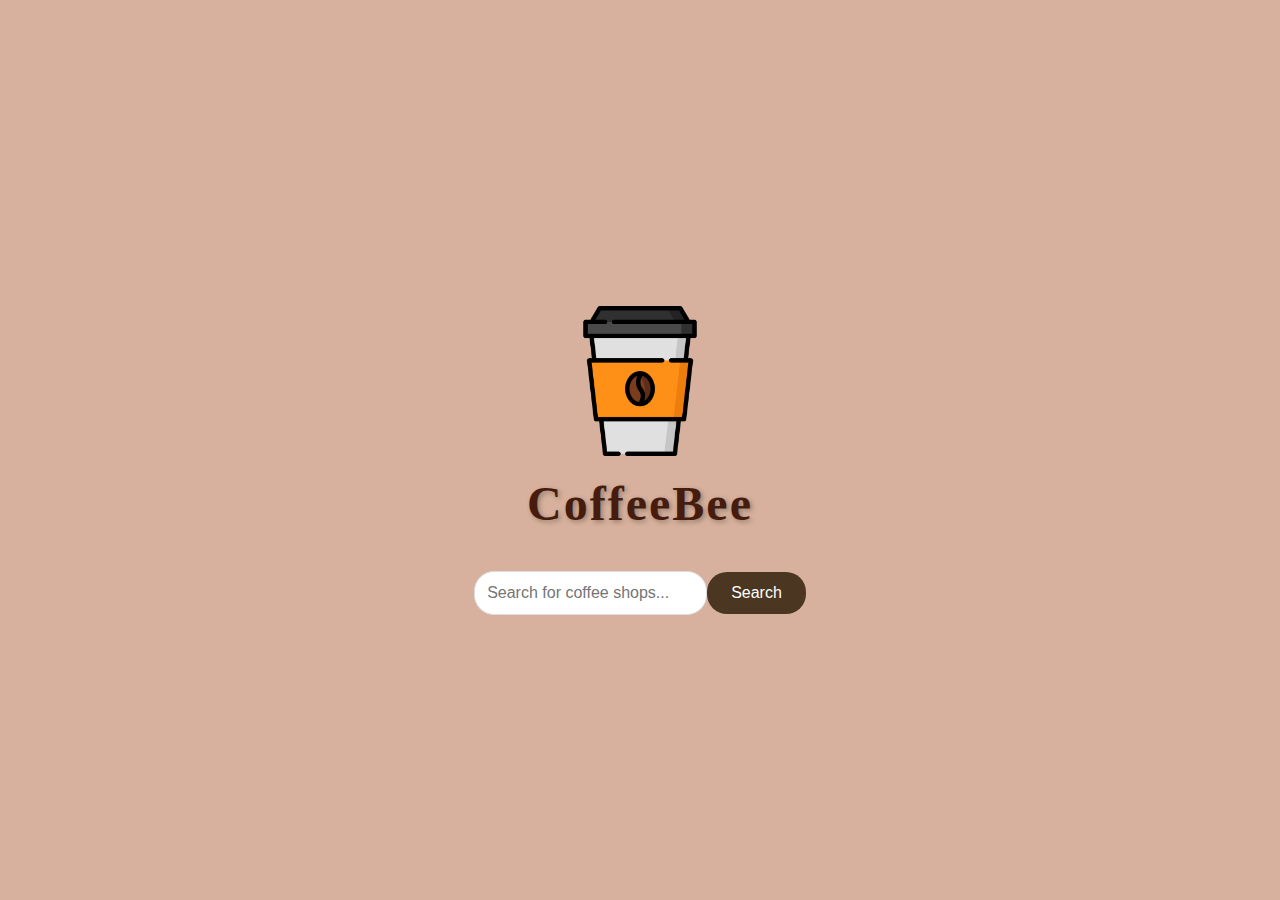
<file: main/index.html>
<!DOCTYPE html>
<html lang="en">
<head>
    <meta charset="UTF-8">
    <meta name="viewport" content="width=device-width, initial-scale=1.0">
    <title>Coffee Shop Finder</title>
    <link rel="stylesheet" href="style.css">
</head>
<body>
    <!-- Coffee Icon at the Top -->
    <div class="coffee-icon">
        <img src="coffee-cup2.png" alt="Coffee Cup Icon" width="150" />
    </div>

    <!-- Title -->
    <h1 class="coffee-bee-title">CoffeeBee</h1>
    <!-- Search Bar -->
    <div class="search-container">
        <input
            type="text"
            id="search-input"
            class="search-input"
            placeholder="Search for coffee shops..."
        />
        <button id="search-button" class="search-button">Search</button>
    </div>

    <script src="script.js"></script>
</body>
</html>
</file>
<file: main/style.css>
/* General Styles */
body {
  font-family: Arial, sans-serif;
  margin: 0;
  padding: 0;
  display: flex;
  flex-direction: column;
  align-items: center;
  justify-content: center;
  height: 100vh;
  background-color: #d7b19d;
}
/* Layout */
.results-container {
  display: flex;
  height: 100vh;
  width: 100%;
}
.search-container {
  display: flex;
  justify-content: center;
  align-items: center;
  margin-top: 20px; /* Add space below the title */
}
.coffee-bee-title {
  font-family: 'Georgia', serif;
  font-size: 3em;
  color: #451c0d; /* Rich coffee color */
  text-align: center;
  text-shadow: 2px 2px 5px rgba(0, 0, 0, 0.3); /* Subtle shadow for depth */
  margin-top: 20px;
  margin-bottom: 20px;
  position: relative;
  letter-spacing: 2px; /* Adds spacing between letters for elegance */
}

.coffee-bee-title::before {
 
  font-size: 1.5em;
  margin-right: 10px;
  position: absolute;
  left: -40px;
  top: 5px;
  color: #6b5641; /* Darker shade for contrast */
}

.coffee-bee-title::after {
  font-size: 1.5em;
  margin-left: 10px;
  position: absolute;
  right: -40px;
  top: 5px;
  color: #6b5641;
}

.coffee-bee-title:hover {
  color: #4b3621; /* Darker coffee tone on hover */
  transform: scale(1.05); /* Slight zoom effect */
  transition: all 0.3s ease-in-out; /* Smooth transition */
}


h1 {
  color: #814545;
  text-align: center;
  margin-bottom: 20px;
}

/* Search Bar */
.search-bar {
  display: flex;
  gap: 10px;
  margin-bottom: 10px;
}

.search-input {
  flex: 1;
  padding: 12px;
  border: 1px solid #ddd;
  border-radius: 20px;
  font-size: 16px;
}

.search-button {
  background-color: #4b3621;
  color: white;
  border: none;
  border-radius: 20px;
  padding: 12px 24px;
  cursor: pointer;
  font-size: 16px;
  transition: background-color 0.3s;
}

.search-button:hover {
  background-color: #8a6f5d;
}

/* Results List */
.results-list {
  display: flex;
  flex-direction: column;
  gap: 15px;
}

.result-item {
  background: white;
  padding: 15px;
  border-radius: 8px;
  box-shadow: 0 2px 4px rgba(0, 0, 0, 0.1);
  cursor: pointer;
  transition: all 0.3s ease;
}

.result-item:hover {
  transform: translateX(5px);
  box-shadow: 0 4px 8px rgba(0, 0, 0, 0.15);
}

/* Map Section */
.map-section {
  flex: 1;
  position: relative;
}

#map {
  height: 100%;
  width: 100%;
}

/* Loading Indicator */
.loading {
  position: absolute;
  top: 50%;
  left: 50%;
  transform: translate(-50%, -50%);
  background: rgba(255, 255, 255, 0.9);
  padding: 20px;
  border-radius: 8px;
  box-shadow: 0 2px 4px rgba(0, 0, 0, 0.1);
  z-index: 1000;
}

/* Error Message */
.error-message {
  background-color: #ffebee;
  color: #c62828;
  padding: 12px;
  margin: 10px 0;
  border-radius: 4px;
  text-align: center;
}

/* Popup Styles */
.popup-content {
  min-width: 250px;
  max-width: 300px;
}

.popup-content img {
  width: 100%;
  border-radius: 4px;
  margin-bottom: 10px;
}

.image-gallery {
  display: flex;
  overflow-x: auto;
  gap: 10px;
  padding: 10px 0;
  scrollbar-width: thin;
}

.image-gallery img {
  width: 150px;
  height: 100px;
  object-fit: cover;
  border-radius: 4px;
  flex-shrink: 0;
}

/* Rating and Price Styles */
.rating {
  color: #f8c40c;
  font-weight: bold;
}

.price {
  color: #2e7d32;
  font-weight: bold;
}

/* Hours Section */
.hours-container {
  margin: 10px 0;
  font-size: 0.9em;
}

.day-hours {
  display: flex;
  justify-content: space-between;
  padding: 2px 0;
}

/* Responsive Design */
@media (max-width: 768px) {
  .results-container {
      flex-direction: column;
  }

  .search-results-section {
      height: 50vh;
      overflow-y: auto;
  }

  .map-section {
    flex-grow: 1;
    height: 50vh;
    position: relative;
  }
}

/* Custom Scrollbar */
.results-list::-webkit-scrollbar {
  width: 8px;
}

.results-list::-webkit-scrollbar-track {
  background: #f1f1f1;
}

.results-list::-webkit-scrollbar-thumb {
  background: #888;
  border-radius: 4px;
}

.results-list::-webkit-scrollbar-thumb:hover {
  background: #555;
}.search-container {
  display: flex;
  justify-content: center;
  align-items: center;
  margin-top: 20px; /* Add space below the title */
}
.coffee-icon {
  margin-top: 20px; /* Adds spacing at the top */
  display: flex;
  justify-content: center;
  align-items: center;
}

.coffee-icon img {
  width: 150px;
  height: auto;
  transition: transform 0.3s ease-in-out; /* Adds a hover effect */
}

.coffee-icon img:hover {
  transform: scale(1.1); /* Slight zoom effect on hover */
}


@media (max-width: 768px) {
    .filter-section {
        width: calc(100% - 40px);
        right: 50%;
        transform: translateX(50%);
    }
    
    .filter-section.hidden {
        transform: translateX(50%) translateY(-120%);
    }
    
    
}/* Search Results Section */
.search-results-section {
    flex: 1;
    padding: 20px;
    background-color: #f5f5f5;
    overflow-y: auto;
    box-shadow: 2px 0 5px rgba(0, 0, 0, 0.1);
    z-index: 1;
}

/* Cafe Grid Layout */
.cafe-grid {
    display: grid;
    grid-template-columns: repeat(auto-fill, minmax(280px, 1fr));
    gap: 20px;
    padding: 10px;
}

/* Cafe Card */
.cafe-card {
    background: white;
    border-radius: 12px;
    overflow: hidden;
    box-shadow: 0 2px 8px rgba(0, 0, 0, 0.1);
    transition: all 0.3s ease;
    cursor: pointer;
    position: relative;
}

.cafe-card:hover {
    transform: translateY(-5px);
    box-shadow: 0 4px 12px rgba(0, 0, 0, 0.15);
}

/* Cafe Image */
.cafe-image {
    height: 180px;
    background-size: cover;
    background-position: center;
    position: relative;
}

.cafe-overlay {
    position: absolute;
    top: 0;
    left: 0;
    right: 0;
    padding: 10px;
    display: flex;
    justify-content: space-between;
    background: linear-gradient(to bottom, rgba(0,0,0,0.6) 0%, rgba(0,0,0,0) 100%);
}

/* Cafe Rating and Price */
.cafe-rating, .cafe-price {
    background: rgba(0, 0, 0, 0.6);
    color: white;
    padding: 4px 8px;
    border-radius: 4px;
    font-weight: 500;
    font-size: 0.9em;
}

.cafe-rating {
    color: #ffd700;
}

/* Cafe Info */
.cafe-info {
    padding: 15px;
}

.cafe-name {
    margin: 0 0 10px 0;
    font-size: 1.2em;
    color: #333;
    white-space: nowrap;
    overflow: hidden;
    text-overflow: ellipsis;
}

.cafe-details {
    display: flex;
    flex-direction: column;
    gap: 8px;
}

.cafe-address {
    display: flex;
    align-items: center;
    gap: 5px;
    font-size: 0.9em;
    color: #666;
}

.location-icon {
    font-size: 1em;
}

/* Status Indicator */
.cafe-status {
    display: flex;
    align-items: center;
    gap: 5px;
    font-size: 0.85em;
}

.status-dot {
    width: 8px;
    height: 8px;
    border-radius: 50%;
}

.status-open .status-dot {
    background-color: #4CAF50;
}

.status-closed .status-dot {
    background-color: #f44336;
}

.status-open {
    color: #4CAF50;
}

.status-closed {
    color: #f44336;
}

/* No Results State */
.no-results {
    display: flex;
    justify-content: center;
    align-items: center;
    height: 100%;
    text-align: center;
}

.no-results-content {
    display: flex;
    flex-direction: column;
    align-items: center;
    gap: 15px;
}

.no-results-icon {
    width: 80px;
    height: 80px;
    opacity: 0.5;
}

.no-results h3 {
    color: #666;
    margin: 0;
}

.no-results p {
    color: #999;
    margin: 0;
}

/* Responsive Design */
@media (max-width: 768px) {
    .cafe-grid {
        grid-template-columns: repeat(auto-fill, minmax(250px, 1fr));
        gap: 15px;
    }
    
    .cafe-image {
        height: 150px;
    }
}

/* Custom Scrollbar */
.search-results-section::-webkit-scrollbar {
    width: 8px;
}

.search-results-section::-webkit-scrollbar-track {
    background: #f1f1f1;
}

.search-results-section::-webkit-scrollbar-thumb {
    background: #4b3621;
    border-radius: 4px;
}

.search-results-section::-webkit-scrollbar-thumb:hover {
    background: #6b5641;
}/* Add these styles to style.css */

/* Active state for price filter buttons */
.price-button {
    background: transparent;
    border: 1px solid #fff;
    color: #fff;
    padding: 5px 10px;
    border-radius: 4px;
    cursor: pointer;
    transition: all 0.3s ease;
}

.price-button.active {
    background: #fff;
    color: #4b3621;
}

/* Filter controls styling */
.filter-select {
    padding: 8px;
    border-radius: 4px;
    border: 1px solid #fff;
    background: transparent;
    color: #fff;
    width: 100%;
}

.filter-select option {
    background: #4b3621;
    color: #fff;
}

.price-filter, .rating-filter {
    color: #fff;
    margin-top: 10px;
}

.price-buttons {
    display: flex;
    gap: 5px;
    margin-top: 5px;
}

#rating-slider {
    width: 100%;
    margin-top: 5px;
}

#rating-value {
    color: #fff;
    display: inline-block;
    margin-left: 5px;
}/* Filter Toggle Button */

.filter-toggle-button {
    position: absolute;
    top: 20px;
    right: 20px;
    width: 50px;
    height: 50px;
    border-radius: 50%;
    background: #6c3c0d;
    border: none;
    cursor: pointer;
    box-shadow: 0 2px 10px rgba(0, 0, 0, 0.2);
    z-index: 1000;
    display: flex;
    align-items: center;
    justify-content: center;
    transition: all 0.3s ease;
}

.filter-toggle-button:hover {
    background: #b49476;
    transform: scale(1.05);
}

.filter-toggle-button.active {
    background: #885f44;
}
/* Filter Section */
.filter-section {
    position: absolute;
    top: 80px;
    right: 20px;
    width: 300px;
    background: rgba(75, 54, 33, 0.95);
    border-radius: 12px;
    padding: 20px;
    box-shadow: 0 4px 15px rgba(0, 0, 0, 0.2);
    z-index: 999;
    transition: all 0.3s ease;
}

.filter-section.hidden {
    transform: translateX(120%);
    opacity: 0;
}

/* Keep existing filter control styles */
.filter-controls {
    display: flex;
    flex-direction: column;
    gap: 15px;
}

/* ... (keep rest of existing filter styles) ... */

@media (max-width: 768px) {
    .filter-section {
        width: calc(100% - 40px);
        right: 50%;
        transform: translateX(50%);
    }
    
    .filter-section.hidden {
        transform: translateX(50%) translateY(-120%);
    }
    
    .details-panel {
        height: 50vh;
    }
}
</file>
